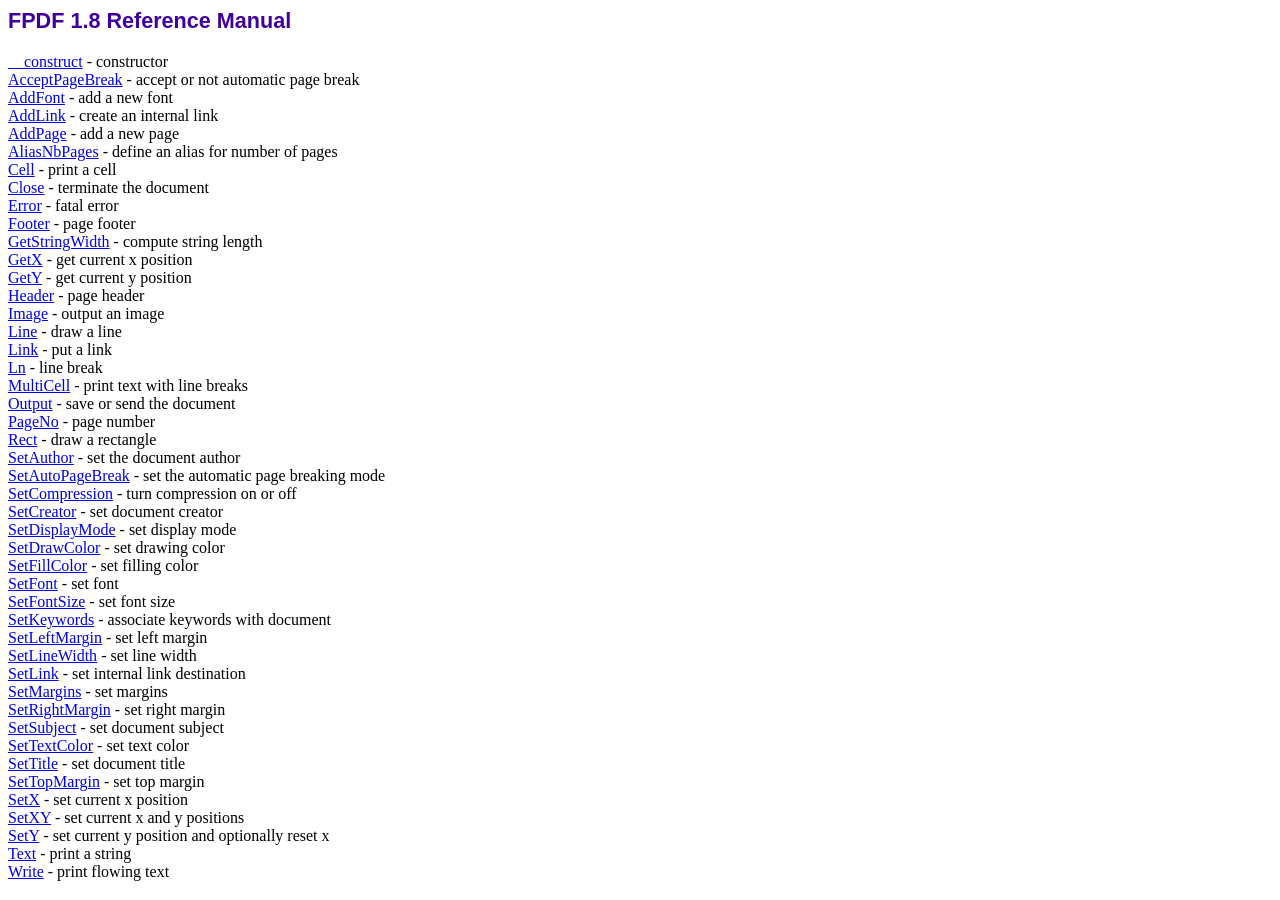
<file: BBM/plugins/fpdf/doc/index.htm>
<!DOCTYPE html PUBLIC "-//W3C//DTD HTML 4.01 Transitional//EN">
<html>
<head>
<meta http-equiv="Content-Type" content="text/html; charset=ISO-8859-1">
<title>FPDF 1.8 Reference Manual</title>
<link type="text/css" rel="stylesheet" href="../fpdf.css">
</head>
<body>
<h1>FPDF 1.8 Reference Manual</h1>
<a href="__construct.htm">__construct</a> - constructor<br>
<a href="acceptpagebreak.htm">AcceptPageBreak</a> - accept or not automatic page break<br>
<a href="addfont.htm">AddFont</a> - add a new font<br>
<a href="addlink.htm">AddLink</a> - create an internal link<br>
<a href="addpage.htm">AddPage</a> - add a new page<br>
<a href="aliasnbpages.htm">AliasNbPages</a> - define an alias for number of pages<br>
<a href="cell.htm">Cell</a> - print a cell<br>
<a href="close.htm">Close</a> - terminate the document<br>
<a href="error.htm">Error</a> - fatal error<br>
<a href="footer.htm">Footer</a> - page footer<br>
<a href="getstringwidth.htm">GetStringWidth</a> - compute string length<br>
<a href="getx.htm">GetX</a> - get current x position<br>
<a href="gety.htm">GetY</a> - get current y position<br>
<a href="header.htm">Header</a> - page header<br>
<a href="image.htm">Image</a> - output an image<br>
<a href="line.htm">Line</a> - draw a line<br>
<a href="link.htm">Link</a> - put a link<br>
<a href="ln.htm">Ln</a> - line break<br>
<a href="multicell.htm">MultiCell</a> - print text with line breaks<br>
<a href="output.htm">Output</a> - save or send the document<br>
<a href="pageno.htm">PageNo</a> - page number<br>
<a href="rect.htm">Rect</a> - draw a rectangle<br>
<a href="setauthor.htm">SetAuthor</a> - set the document author<br>
<a href="setautopagebreak.htm">SetAutoPageBreak</a> - set the automatic page breaking mode<br>
<a href="setcompression.htm">SetCompression</a> - turn compression on or off<br>
<a href="setcreator.htm">SetCreator</a> - set document creator<br>
<a href="setdisplaymode.htm">SetDisplayMode</a> - set display mode<br>
<a href="setdrawcolor.htm">SetDrawColor</a> - set drawing color<br>
<a href="setfillcolor.htm">SetFillColor</a> - set filling color<br>
<a href="setfont.htm">SetFont</a> - set font<br>
<a href="setfontsize.htm">SetFontSize</a> - set font size<br>
<a href="setkeywords.htm">SetKeywords</a> - associate keywords with document<br>
<a href="setleftmargin.htm">SetLeftMargin</a> - set left margin<br>
<a href="setlinewidth.htm">SetLineWidth</a> - set line width<br>
<a href="setlink.htm">SetLink</a> - set internal link destination<br>
<a href="setmargins.htm">SetMargins</a> - set margins<br>
<a href="setrightmargin.htm">SetRightMargin</a> - set right margin<br>
<a href="setsubject.htm">SetSubject</a> - set document subject<br>
<a href="settextcolor.htm">SetTextColor</a> - set text color<br>
<a href="settitle.htm">SetTitle</a> - set document title<br>
<a href="settopmargin.htm">SetTopMargin</a> - set top margin<br>
<a href="setx.htm">SetX</a> - set current x position<br>
<a href="setxy.htm">SetXY</a> - set current x and y positions<br>
<a href="sety.htm">SetY</a> - set current y position and optionally reset x<br>
<a href="text.htm">Text</a> - print a string<br>
<a href="write.htm">Write</a> - print flowing text<br>
</body>
</html>
</file>
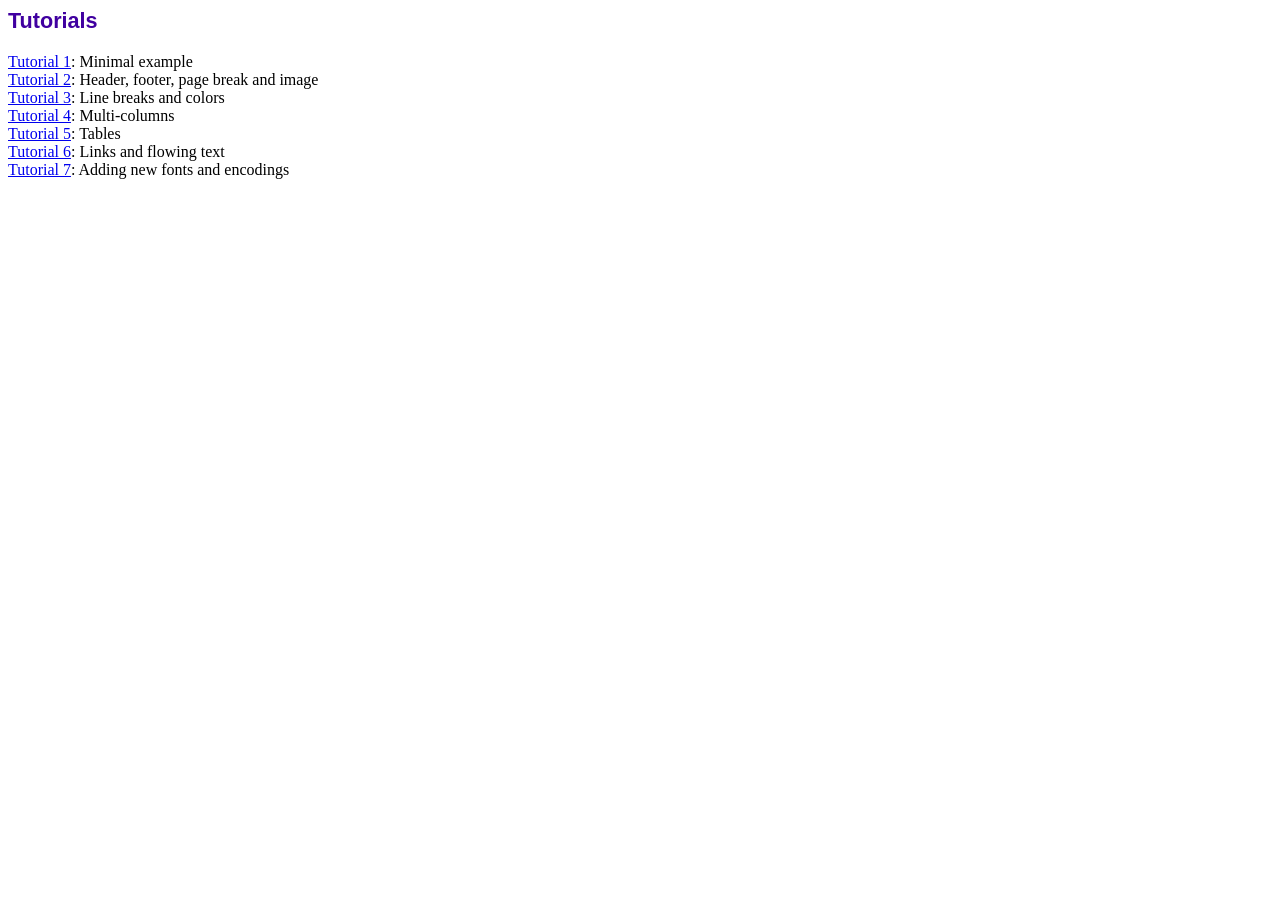
<file: BBM/plugins/fpdf/tutorial/index.htm>
<!DOCTYPE html PUBLIC "-//W3C//DTD HTML 4.01 Transitional//EN">
<html>
<head>
<meta http-equiv="Content-Type" content="text/html; charset=ISO-8859-1">
<title>Tutorials</title>
<link type="text/css" rel="stylesheet" href="../fpdf.css">
</head>
<body>
<h1>Tutorials</h1>
<ul style="list-style-type:none; margin-left:0; padding-left:0">
<li><a href="tuto1.htm">Tutorial 1</a>: Minimal example</li>
<li><a href="tuto2.htm">Tutorial 2</a>: Header, footer, page break and image</li>
<li><a href="tuto3.htm">Tutorial 3</a>: Line breaks and colors</li>
<li><a href="tuto4.htm">Tutorial 4</a>: Multi-columns</li>
<li><a href="tuto5.htm">Tutorial 5</a>: Tables</li>
<li><a href="tuto6.htm">Tutorial 6</a>: Links and flowing text</li>
<li><a href="tuto7.htm">Tutorial 7</a>: Adding new fonts and encodings</li>
</ul>
</body>
</html>
</file>
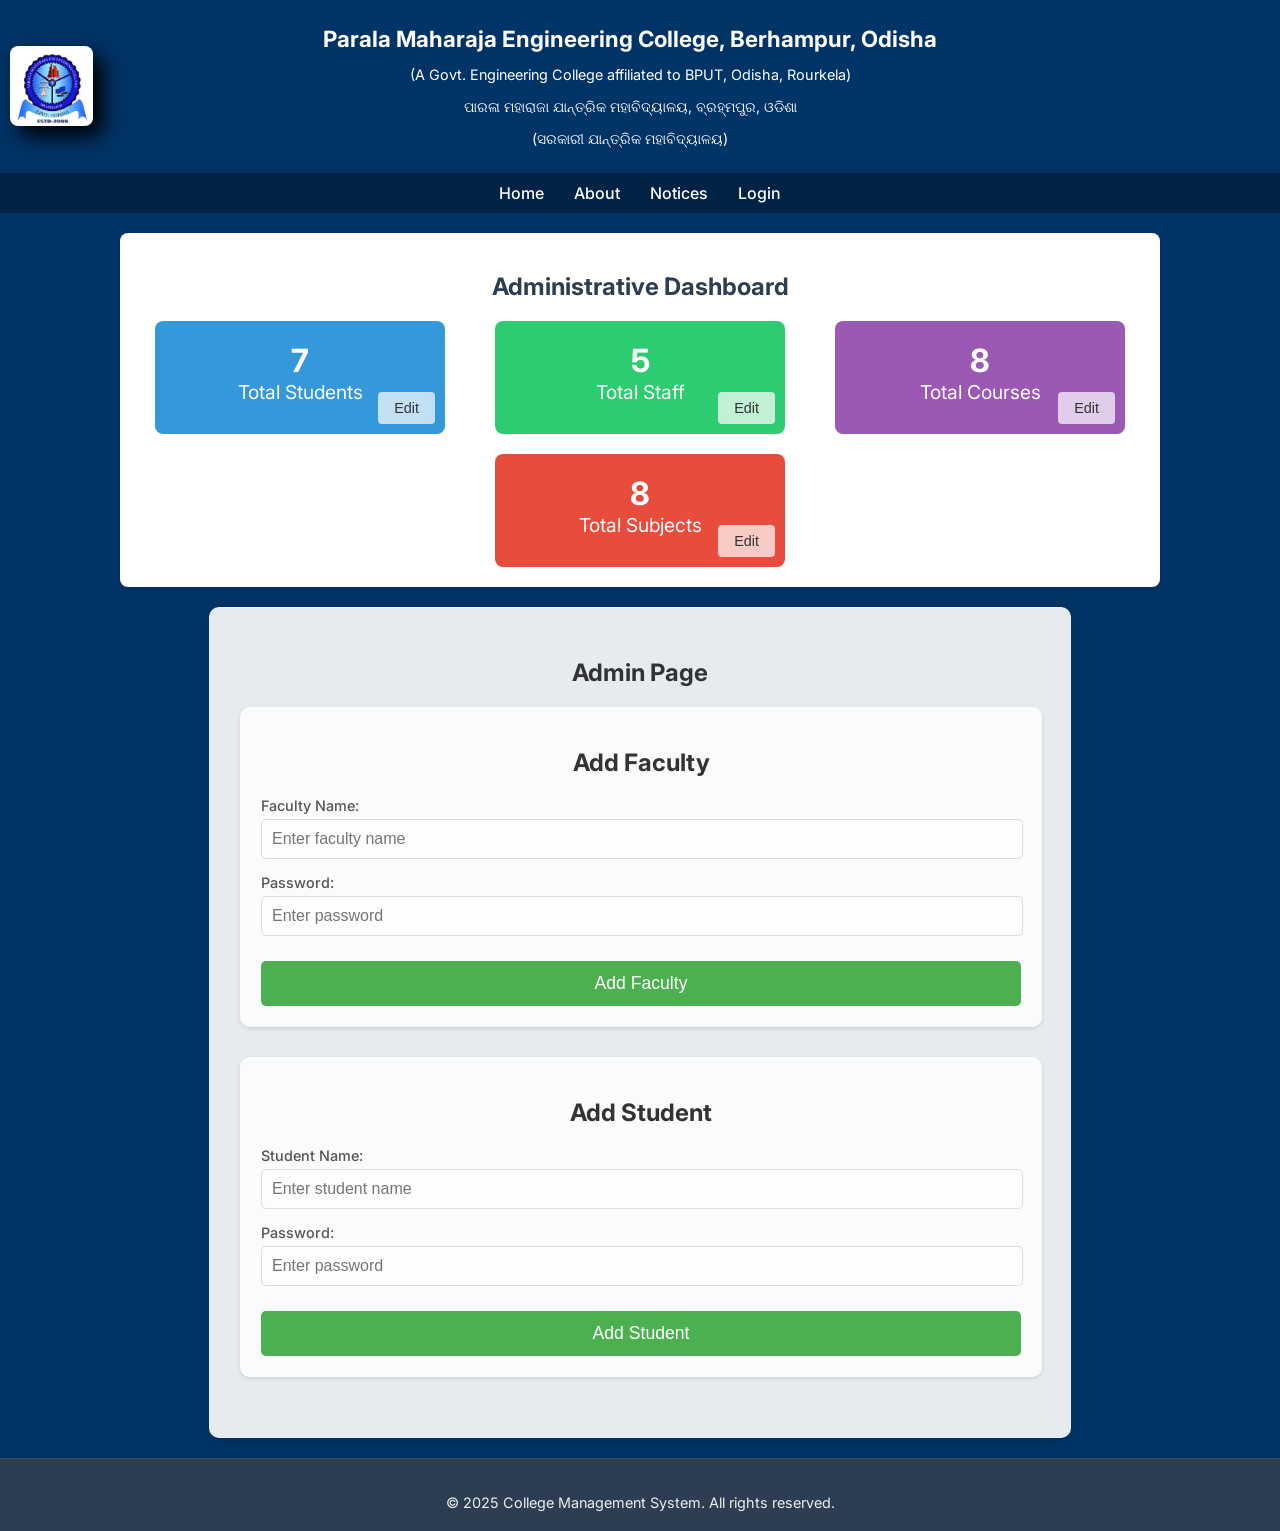
<file: CMS/admin.html>
<!DOCTYPE html>
<html lang="en">
<head>
    <meta charset="UTF-8">
    <meta name="viewport" content="width=device-width, initial-scale=1.0">
    <title>College Login</title>
    <link rel="preconnect" href="https://fonts.googleapis.com">
    <link rel="preconnect" href="https://fonts.gstatic.com" crossorigin>
    <link href="https://fonts.googleapis.com/css2?family=Inter:wght@400;500;600;700&display=swap" rel="stylesheet">
    <link rel="stylesheet" href="./css/style.css">
    <link rel="stylesheet" href="./css/admin.css">
</head>
<body>

    <header class="header-section">
        <div class="header-top">
            <img src="./assets/logo.jpg" alt="College Logo" class="header-logo">
            <div class="college-name">
                <h1>Parala Maharaja Engineering College, Berhampur, Odisha</h1>
                <p>(A Govt. Engineering College affiliated to BPUT, Odisha, Rourkela)</p>
                <p>ପାରଳା ମହାରାଜା ଯାନ୍ତ୍ରିକ ମହାବିଦ୍ୟାଳୟ, ବ୍ରହ୍ମପୁର, ଓଡିଶା</p>
                <p>(ସରକାରୀ ଯାନ୍ତ୍ରିକ ମହାବିଦ୍ୟାଳୟ)</p>
            </div>
             <!-- <img src="https://www.pmec.ac.in/images/NAAC-Logo.png" alt="NAAC Logo" style="height: 80px; margin-left: 20px;"> -->
        </div>
        <div class="header-bottom">
            <nav class="nav-menu">
                <ul>
                    <li><a href="index.html">Home</a></li>
                    <li><a href="#about">About</a></li>
                    <li><a href="#notice">Notices</a></li>
                    <li><a href="login.html">Login</a></li>

                </ul>
            </nav>
        </div>
    </header>

    <div class="dashboard-section">
        <h2>Administrative Dashboard</h2>
        <div class="kpi-cards-container">
            <div class="kpi-card" data-kpi="students">
                <div class="kpi-value">7</div>
                <div class="kpi-label">Total Students</div>
                <button class="edit-button">Edit</button>
            </div>
            <div class="kpi-card" data-kpi="staff">
                <div class="kpi-value">5</div>
                <div class="kpi-label">Total Staff</div>
                <button class="edit-button">Edit</button>
            </div>
            <div class="kpi-card" data-kpi="courses">
                <div class="kpi-value">8</div>
                <div class="kpi-label">Total Courses</div>
                <button class="edit-button">Edit</button>
            </div>
            <div class="kpi-card" data-kpi="subjects">
                <div class="kpi-value">8</div>
                <div class="kpi-label">Total Subjects</div>
                <button class="edit-button">Edit</button>
            </div>
        </div>
    </div>
    
    <div id="editModal" class="modal">
      <div class="modal-content">
        <span class="close">&times;</span>
        <h2>Edit KPI Value</h2>
        <label for="modal-kpi-value">Value:</label>
        <input type="number" id="modal-kpi-value" name="kpiValue">
        <button id="save-button">Save</button>
      </div>
    </div>


    <!-- <div class="admin-section">
        <h2>Add Faculty</h2>
        <form id="addFacultyForm" class="admin-form">
            <div class="form-group">
                <label for="facultyName">Faculty Name:</label>
                <input type="text" id="facultyName" name="facultyName" placeholder="Enter faculty name" required>
            </div>
            <div class="form-group">
                <label for="facultyPassword">Password:</label>
                <input type="password" id="facultyPassword" name="facultyPassword" placeholder="Enter password" required>
            </div>
            <button type="submit">Add Faculty</button>
        </form>
        <div id="message" class="message"></div>
    </div>

    <div class="admin-section">
        <h2>Add Student</h2>
        <form id="addStudentForm" class="admin-form">
            <div class="form-group">
                <label for="studentName">Student Name:</label>
                <input type="text" id="studentName" name="studentName" placeholder="Enter student name" required>
            </div>
            <div class="form-group">
                <label for="studentPassword">Password:</label>
                <input type="password" id="studentPassword" name="studentPassword" placeholder="Enter password" required>
            </div>
            <button type="submit">Add Student</button>
        </form>
        <div id="message" class="message"></div>
    </div> -->




    <div class="admin-container">
        <h2>Admin Page</h2>
        <div class="admin-section">
            <h2>Add Faculty</h2>
            <form id="addFacultyForm" class="admin-form">
                <div class="form-group">
                    <label for="facultyName">Faculty Name:</label>
                    <input type="text" id="facultyName" name="facultyName" placeholder="Enter faculty name" required>
                </div>
                <div class="form-group">
                    <label for="facultyPassword">Password:</label>
                    <input type="password" id="facultyPassword" name="facultyPassword" placeholder="Enter password" required>
                </div>
                <button type="submit">Add Faculty</button>
            </form>
        </div>

        <div class="admin-section">
            <h2>Add Student</h2>
            <form id="addStudentForm" class="admin-form">
                <div class="form-group">
                    <label for="studentName">Student Name:</label>
                    <input type="text" id="studentName" name="studentName" placeholder="Enter student name" required>
                </div>
                <div class="form-group">
                    <label for="studentPassword">Password:</label>
                    <input type="password" id="studentPassword" name="studentPassword" placeholder="Enter password" required>
                </div>
                <button type="submit">Add Student</button>
            </form>
        </div>
        <div id="message" class="message"></div>
    </div>






    <footer>
        <p>&copy; 2025 College Management System. All rights reserved.</p>
    </footer>

</body>
<script src="./js/login.js"></script>
</html>
</file>
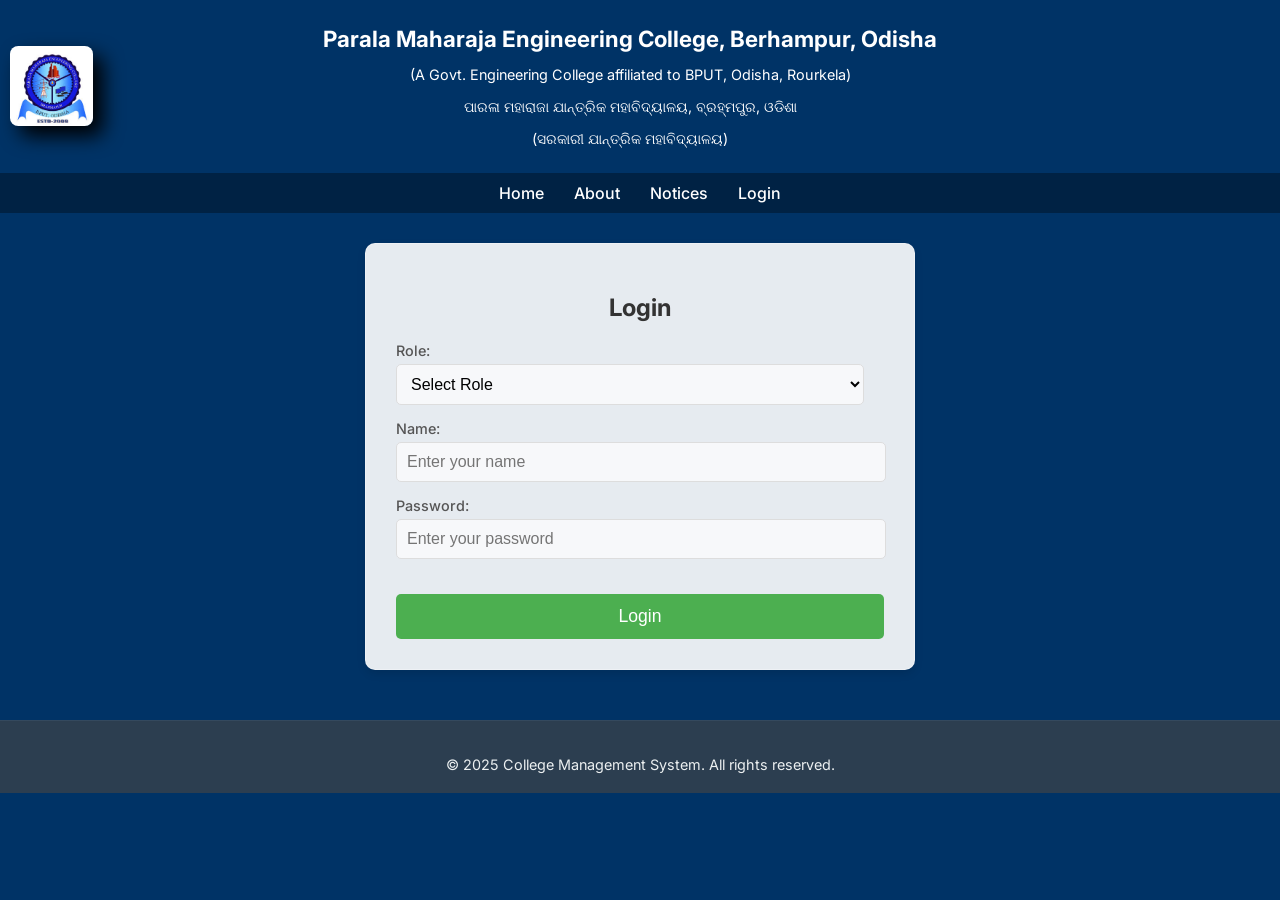
<file: CMS/login.html>
<!DOCTYPE html>
<html lang="en">
<head>
    <meta charset="UTF-8">
    <meta name="viewport" content="width=device-width, initial-scale=1.0">
    <title>College Login</title>
    <link rel="preconnect" href="https://fonts.googleapis.com">
    <link rel="preconnect" href="https://fonts.gstatic.com" crossorigin>
    <link href="https://fonts.googleapis.com/css2?family=Inter:wght@400;500;600;700&display=swap" rel="stylesheet">
    <link rel="stylesheet" href="./css/login.css">
</head>
<body>

    <header class="header-section">
        <div class="header-top">
            <img src="./assets/logo.jpg" alt="College Logo" class="header-logo">
            <div class="college-name">
                <h1>Parala Maharaja Engineering College, Berhampur, Odisha</h1>
                <p>(A Govt. Engineering College affiliated to BPUT, Odisha, Rourkela)</p>
                <p>ପାରଳା ମହାରାଜା ଯାନ୍ତ୍ରିକ ମହାବିଦ୍ୟାଳୟ, ବ୍ରହ୍ମପୁର, ଓଡିଶା</p>
                <p>(ସରକାରୀ ଯାନ୍ତ୍ରିକ ମହାବିଦ୍ୟାଳୟ)</p>
            </div>
             <!-- <img src="https://www.pmec.ac.in/images/NAAC-Logo.png" alt="NAAC Logo" style="height: 80px; margin-left: 20px;"> -->
        </div>
        <div class="header-bottom">
            <nav class="nav-menu">
                <ul>
                    <li><a href="index.html">Home</a></li>
                    <li><a href="#about">About</a></li>
                    <li><a href="#notice">Notices</a></li>
                    <li><a href="login.html">Login</a></li>


                    <!-- <li><a href="#">Institute</a></li>
                    <li><a href="#">Academics</a></li>
                    <li><a href="#">Campus and Facilities</a></li>
                    <li><a href="#">Research and Development</a></li>
                    <li><a href="#">Training and Placement</a></li>
                    <li><a href="#">Alumni</a></li>
                    <li><a href="#">Mandatory Disclosure</a></li> -->
                </ul>
            </nav>
        </div>
    </header>

    <div class="login">
        <div class="login-container">
            <h2>Login</h2>
            <form id="loginForm" class="login-form">
                <div class="form-group">
                    <label for="role">Role:</label>
                    <select id="role" name="role" required>
                        <option value="">Select Role</option>
                        <option value="student">Student</option>
                        <option value="teacher">Teacher</option>
                        <option value="admin">Admin</option>
                    </select>
                </div>
                <div class="form-group">
                    <label for="username">Name:</label>
                    <input type="text" id="username" name="username" placeholder="Enter your name" required>
                </div>
                <div class="form-group">
                    <label for="password">Password:</label>
                    <input type="password" id="password" name="password" placeholder="Enter your password" required>
                </div>
                <div id="error" class="error-message"></div>
                <button type="submit">Login</button>
            </form>
        </div>

    </div>

    <footer>
        <p>&copy; 2025 College Management System. All rights reserved.</p>
    </footer>

</body>
<script src="./js/login.js"></script>
</html>
</file>
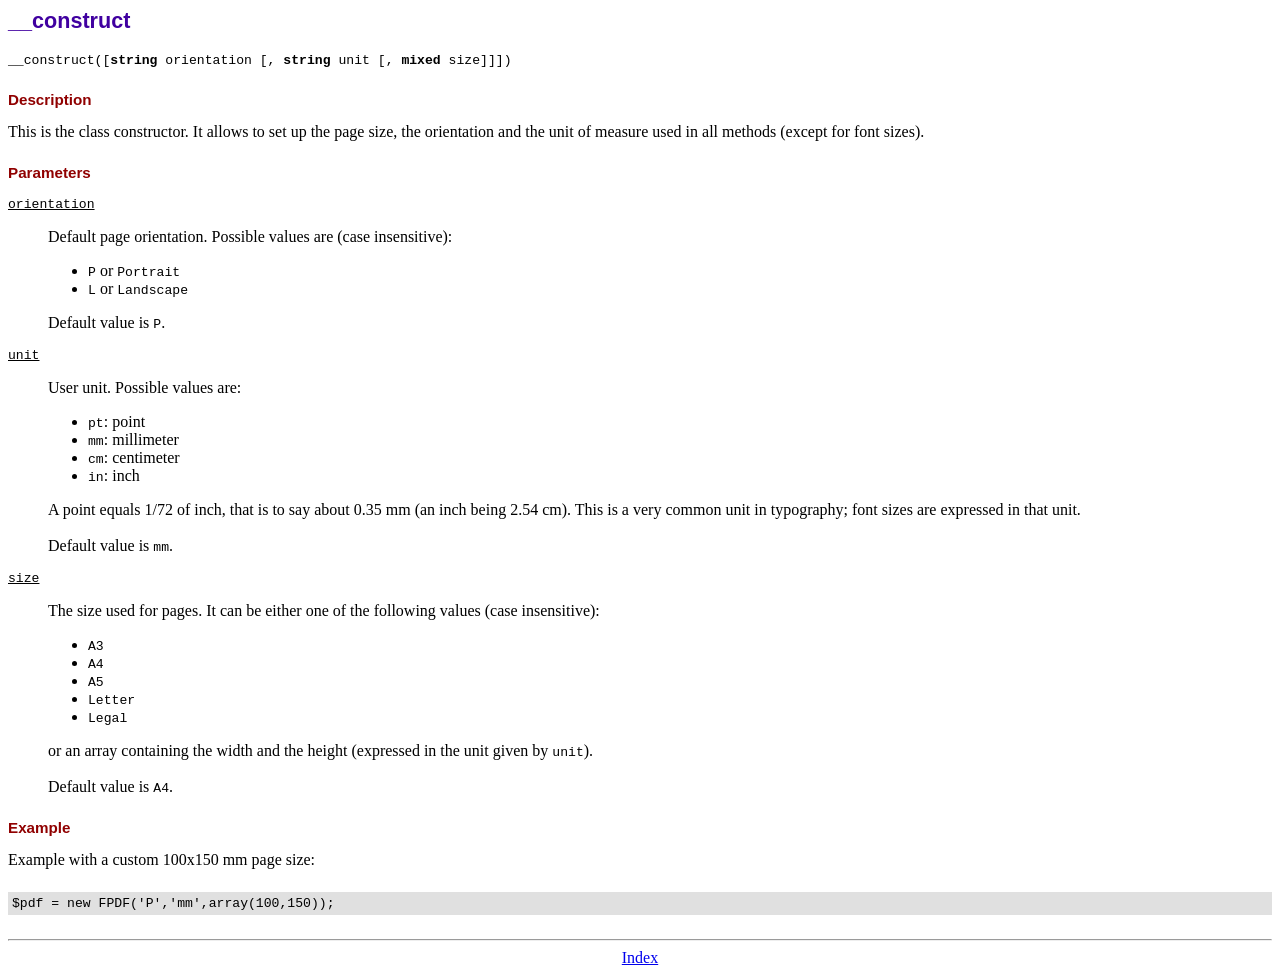
<file: BBM/plugins/fpdf/doc/__construct.htm>
<!DOCTYPE html PUBLIC "-//W3C//DTD HTML 4.01 Transitional//EN">
<html>
<head>
<meta http-equiv="Content-Type" content="text/html; charset=ISO-8859-1">
<title>__construct</title>
<link type="text/css" rel="stylesheet" href="../fpdf.css">
</head>
<body>
<h1>__construct</h1>
<code>__construct([<b>string</b> orientation [, <b>string</b> unit [, <b>mixed</b> size]]])</code>
<h2>Description</h2>
This is the class constructor. It allows to set up the page size, the orientation and the
unit of measure used in all methods (except for font sizes).
<h2>Parameters</h2>
<dl class="param">
<dt><code>orientation</code></dt>
<dd>
Default page orientation. Possible values are (case insensitive):
<ul>
<li><code>P</code> or <code>Portrait</code></li>
<li><code>L</code> or <code>Landscape</code></li>
</ul>
Default value is <code>P</code>.
</dd>
<dt><code>unit</code></dt>
<dd>
User unit. Possible values are:
<ul>
<li><code>pt</code>: point</li>
<li><code>mm</code>: millimeter</li>
<li><code>cm</code>: centimeter</li>
<li><code>in</code>: inch</li>
</ul>
A point equals 1/72 of inch, that is to say about 0.35 mm (an inch being 2.54 cm). This
is a very common unit in typography; font sizes are expressed in that unit.
<br>
<br>
Default value is <code>mm</code>.
</dd>
<dt><code>size</code></dt>
<dd>
The size used for pages. It can be either one of the following values (case insensitive):
<ul>
<li><code>A3</code></li>
<li><code>A4</code></li>
<li><code>A5</code></li>
<li><code>Letter</code></li>
<li><code>Legal</code></li>
</ul>
or an array containing the width and the height (expressed in the unit given by <code>unit</code>).<br>
<br>
Default value is <code>A4</code>.
</dd>
</dl>
<h2>Example</h2>
Example with a custom 100x150 mm page size:
<div class="doc-source">
<pre><code>$pdf = new FPDF('P','mm',array(100,150));</code></pre>
</div>
<hr style="margin-top:1.5em">
<div style="text-align:center"><a href="index.htm">Index</a></div>
</body>
</html>
</file>
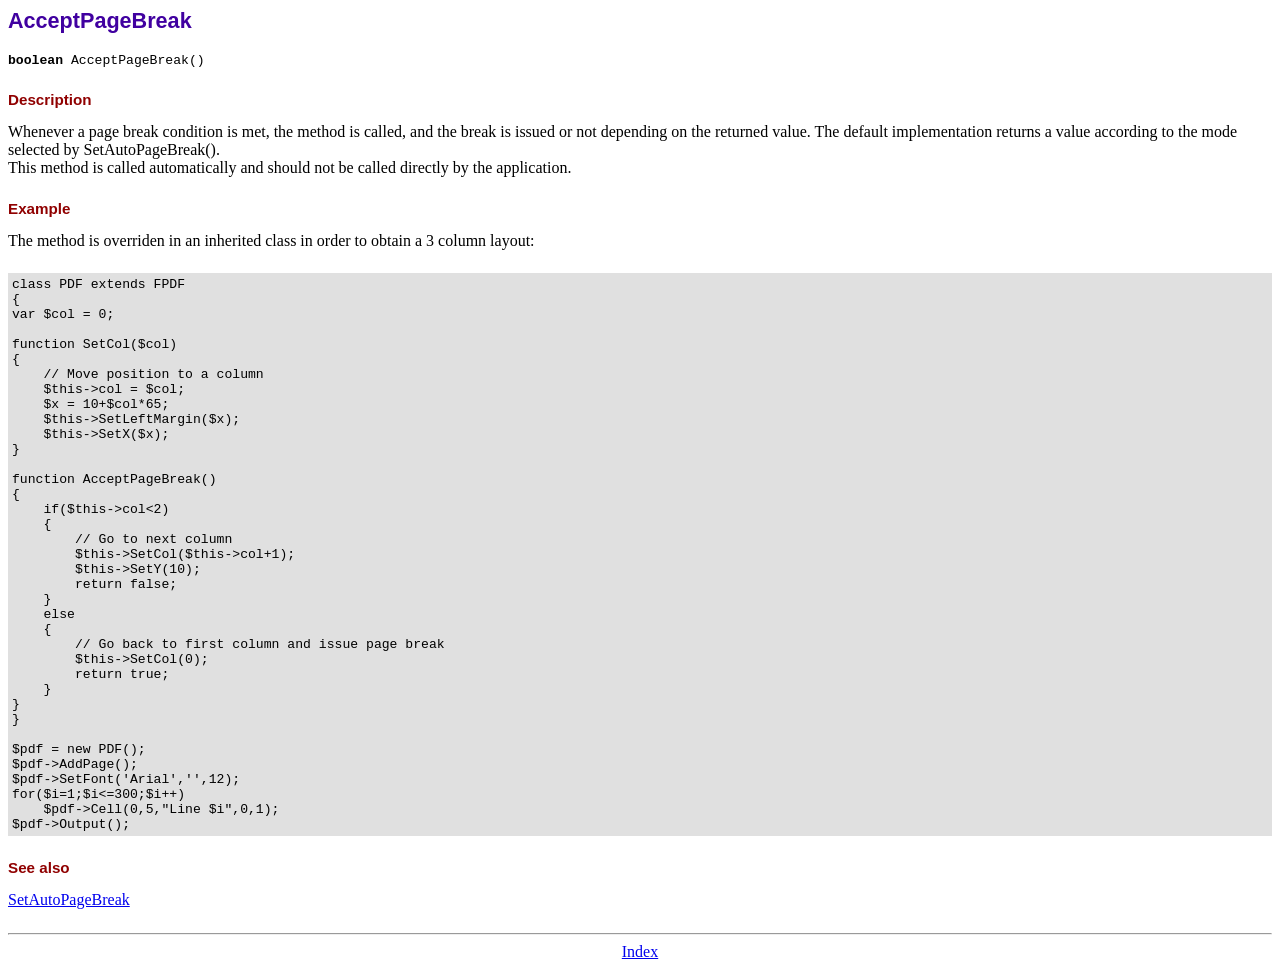
<file: BBM/plugins/fpdf/doc/acceptpagebreak.htm>
<!DOCTYPE html PUBLIC "-//W3C//DTD HTML 4.01 Transitional//EN">
<html>
<head>
<meta http-equiv="Content-Type" content="text/html; charset=ISO-8859-1">
<title>AcceptPageBreak</title>
<link type="text/css" rel="stylesheet" href="../fpdf.css">
</head>
<body>
<h1>AcceptPageBreak</h1>
<code><b>boolean</b> AcceptPageBreak()</code>
<h2>Description</h2>
Whenever a page break condition is met, the method is called, and the break is issued or not
depending on the returned value. The default implementation returns a value according to the
mode selected by SetAutoPageBreak().
<br>
This method is called automatically and should not be called directly by the application.
<h2>Example</h2>
The method is overriden in an inherited class in order to obtain a 3 column layout:
<div class="doc-source">
<pre><code>class PDF extends FPDF
{
var $col = 0;

function SetCol($col)
{
    // Move position to a column
    $this-&gt;col = $col;
    $x = 10+$col*65;
    $this-&gt;SetLeftMargin($x);
    $this-&gt;SetX($x);
}

function AcceptPageBreak()
{
    if($this-&gt;col&lt;2)
    {
        // Go to next column
        $this-&gt;SetCol($this-&gt;col+1);
        $this-&gt;SetY(10);
        return false;
    }
    else
    {
        // Go back to first column and issue page break
        $this-&gt;SetCol(0);
        return true;
    }
}
}

$pdf = new PDF();
$pdf-&gt;AddPage();
$pdf-&gt;SetFont('Arial','',12);
for($i=1;$i&lt;=300;$i++)
    $pdf-&gt;Cell(0,5,"Line $i",0,1);
$pdf-&gt;Output();</code></pre>
</div>
<h2>See also</h2>
<a href="setautopagebreak.htm">SetAutoPageBreak</a>
<hr style="margin-top:1.5em">
<div style="text-align:center"><a href="index.htm">Index</a></div>
</body>
</html>
</file>
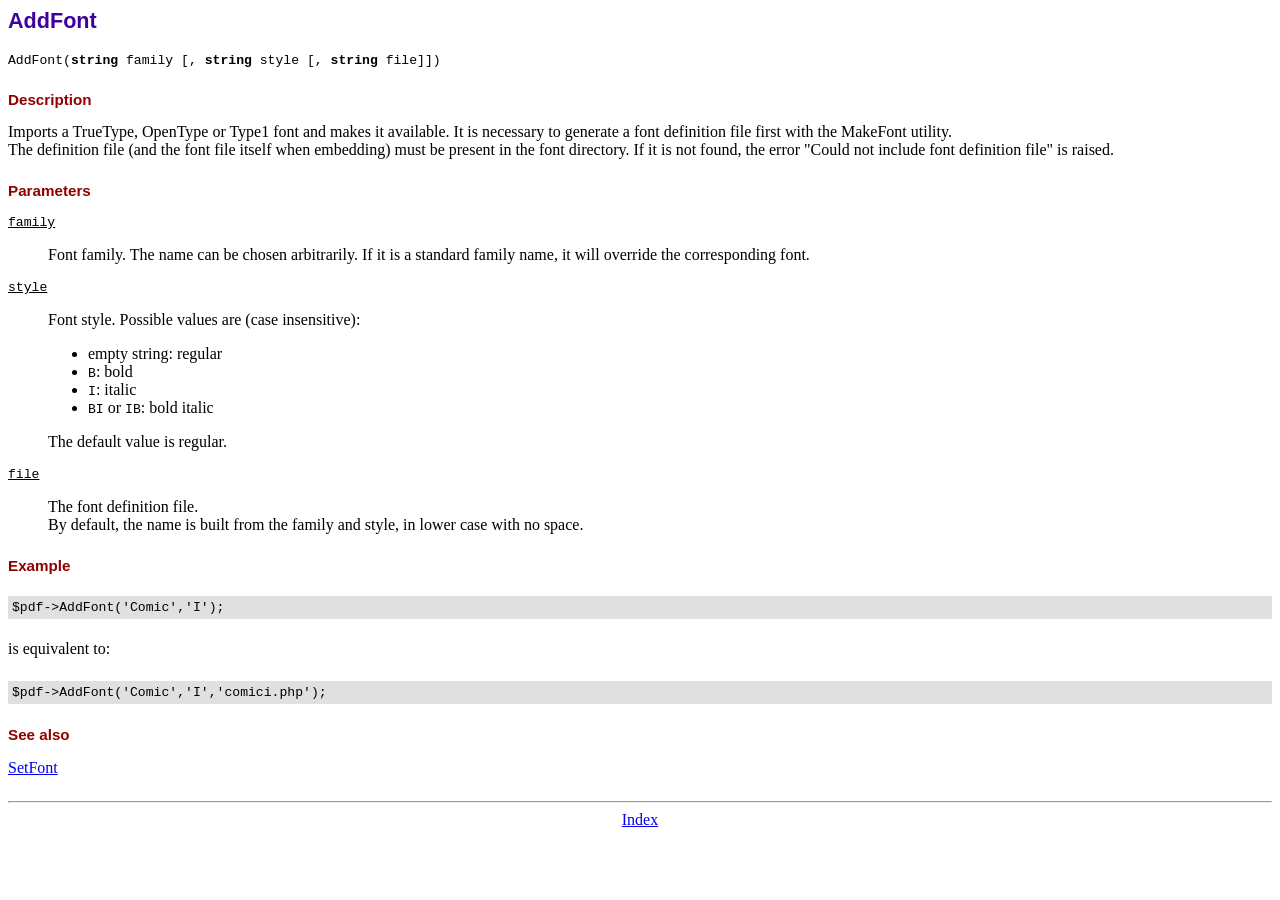
<file: BBM/plugins/fpdf/doc/addfont.htm>
<!DOCTYPE html PUBLIC "-//W3C//DTD HTML 4.01 Transitional//EN">
<html>
<head>
<meta http-equiv="Content-Type" content="text/html; charset=ISO-8859-1">
<title>AddFont</title>
<link type="text/css" rel="stylesheet" href="../fpdf.css">
</head>
<body>
<h1>AddFont</h1>
<code>AddFont(<b>string</b> family [, <b>string</b> style [, <b>string</b> file]])</code>
<h2>Description</h2>
Imports a TrueType, OpenType or Type1 font and makes it available. It is necessary to generate a font
definition file first with the MakeFont utility.
<br>
The definition file (and the font file itself when embedding) must be present in the font directory.
If it is not found, the error "Could not include font definition file" is raised.
<h2>Parameters</h2>
<dl class="param">
<dt><code>family</code></dt>
<dd>
Font family. The name can be chosen arbitrarily. If it is a standard family name, it will
override the corresponding font.
</dd>
<dt><code>style</code></dt>
<dd>
Font style. Possible values are (case insensitive):
<ul>
<li>empty string: regular</li>
<li><code>B</code>: bold</li>
<li><code>I</code>: italic</li>
<li><code>BI</code> or <code>IB</code>: bold italic</li>
</ul>
The default value is regular.
</dd>
<dt><code>file</code></dt>
<dd>
The font definition file.
<br>
By default, the name is built from the family and style, in lower case with no space.
</dd>
</dl>
<h2>Example</h2>
<div class="doc-source">
<pre><code>$pdf-&gt;AddFont('Comic','I');</code></pre>
</div>
is equivalent to:
<div class="doc-source">
<pre><code>$pdf-&gt;AddFont('Comic','I','comici.php');</code></pre>
</div>
<h2>See also</h2>
<a href="setfont.htm">SetFont</a>
<hr style="margin-top:1.5em">
<div style="text-align:center"><a href="index.htm">Index</a></div>
</body>
</html>
</file>
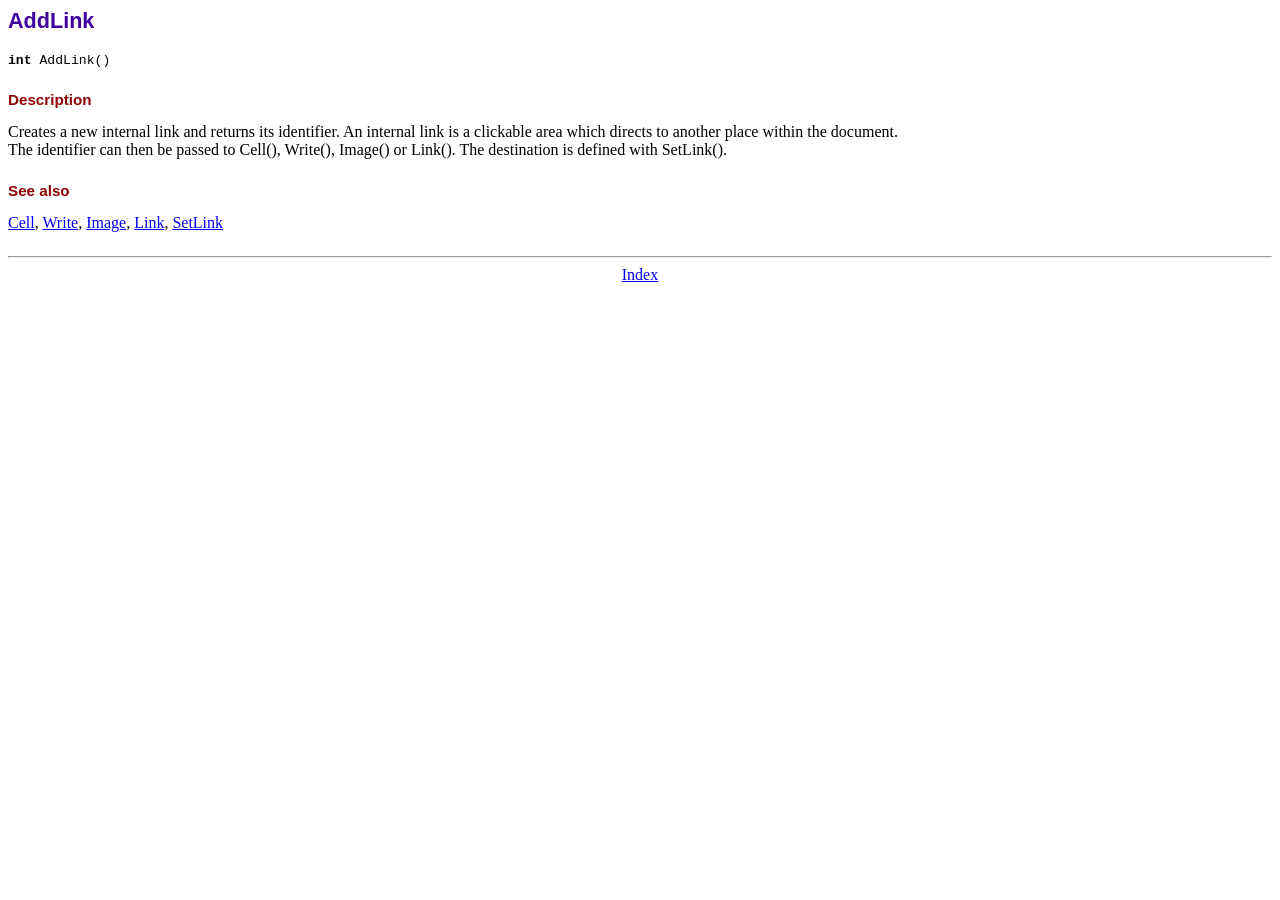
<file: BBM/plugins/fpdf/doc/addlink.htm>
<!DOCTYPE html PUBLIC "-//W3C//DTD HTML 4.01 Transitional//EN">
<html>
<head>
<meta http-equiv="Content-Type" content="text/html; charset=ISO-8859-1">
<title>AddLink</title>
<link type="text/css" rel="stylesheet" href="../fpdf.css">
</head>
<body>
<h1>AddLink</h1>
<code><b>int</b> AddLink()</code>
<h2>Description</h2>
Creates a new internal link and returns its identifier. An internal link is a clickable area
which directs to another place within the document.
<br>
The identifier can then be passed to Cell(), Write(), Image() or Link(). The destination is
defined with SetLink().
<h2>See also</h2>
<a href="cell.htm">Cell</a>,
<a href="write.htm">Write</a>,
<a href="image.htm">Image</a>,
<a href="link.htm">Link</a>,
<a href="setlink.htm">SetLink</a>
<hr style="margin-top:1.5em">
<div style="text-align:center"><a href="index.htm">Index</a></div>
</body>
</html>
</file>
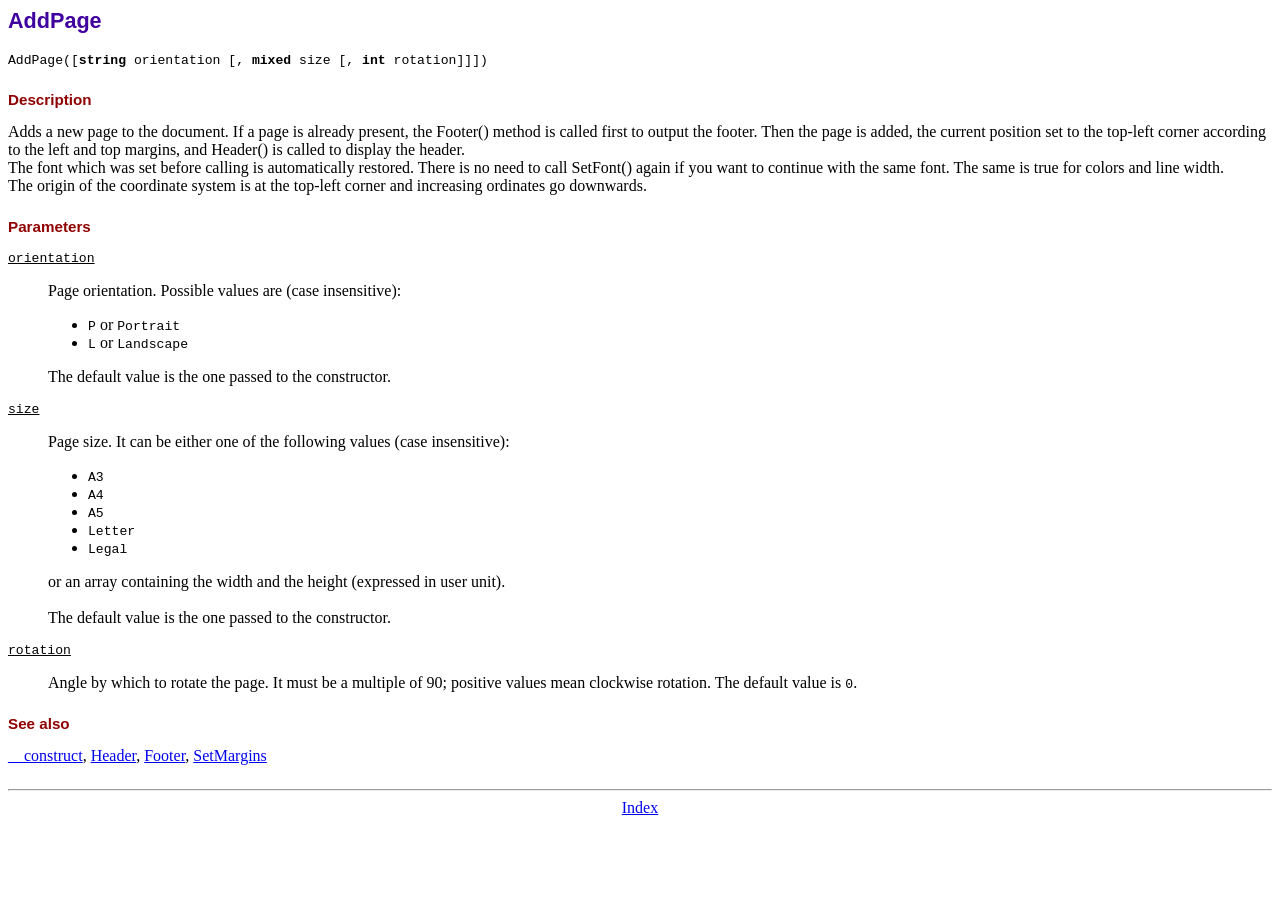
<file: BBM/plugins/fpdf/doc/addpage.htm>
<!DOCTYPE html PUBLIC "-//W3C//DTD HTML 4.01 Transitional//EN">
<html>
<head>
<meta http-equiv="Content-Type" content="text/html; charset=ISO-8859-1">
<title>AddPage</title>
<link type="text/css" rel="stylesheet" href="../fpdf.css">
</head>
<body>
<h1>AddPage</h1>
<code>AddPage([<b>string</b> orientation [, <b>mixed</b> size [, <b>int</b> rotation]]])</code>
<h2>Description</h2>
Adds a new page to the document. If a page is already present, the Footer() method is called
first to output the footer. Then the page is added, the current position set to the top-left
corner according to the left and top margins, and Header() is called to display the header.
<br>
The font which was set before calling is automatically restored. There is no need to call
SetFont() again if you want to continue with the same font. The same is true for colors and
line width.
<br>
The origin of the coordinate system is at the top-left corner and increasing ordinates go
downwards.
<h2>Parameters</h2>
<dl class="param">
<dt><code>orientation</code></dt>
<dd>
Page orientation. Possible values are (case insensitive):
<ul>
<li><code>P</code> or <code>Portrait</code></li>
<li><code>L</code> or <code>Landscape</code></li>
</ul>
The default value is the one passed to the constructor.
</dd>
<dt><code>size</code></dt>
<dd>
Page size. It can be either one of the following values (case insensitive):
<ul>
<li><code>A3</code></li>
<li><code>A4</code></li>
<li><code>A5</code></li>
<li><code>Letter</code></li>
<li><code>Legal</code></li>
</ul>
or an array containing the width and the height (expressed in user unit).<br>
<br>
The default value is the one passed to the constructor.
</dd>
<dt><code>rotation</code></dt>
<dd>
Angle by which to rotate the page. It must be a multiple of 90; positive values
mean clockwise rotation. The default value is <code>0</code>.
</dd>
</dl>
<h2>See also</h2>
<a href="__construct.htm">__construct</a>,
<a href="header.htm">Header</a>,
<a href="footer.htm">Footer</a>,
<a href="setmargins.htm">SetMargins</a>
<hr style="margin-top:1.5em">
<div style="text-align:center"><a href="index.htm">Index</a></div>
</body>
</html>
</file>
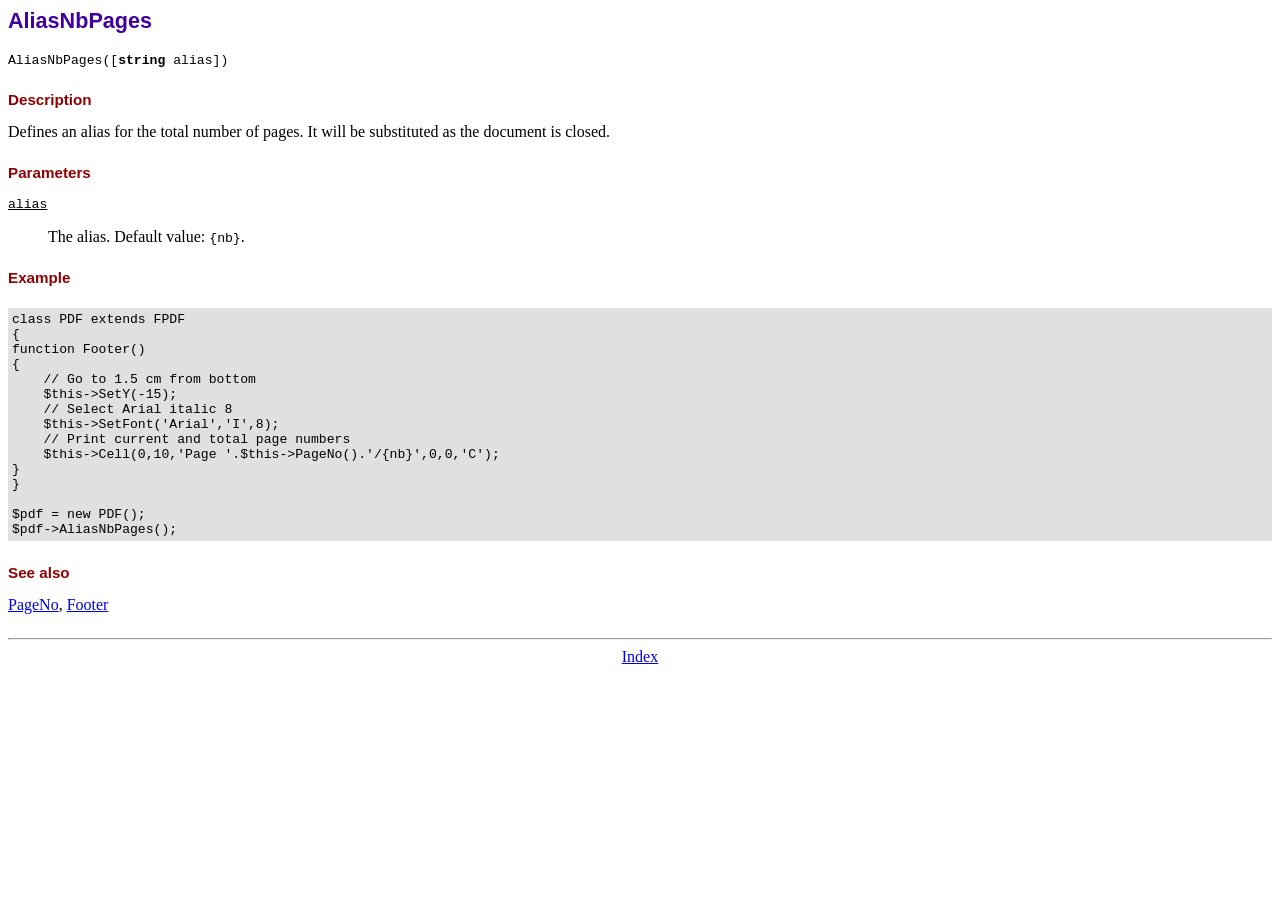
<file: BBM/plugins/fpdf/doc/aliasnbpages.htm>
<!DOCTYPE html PUBLIC "-//W3C//DTD HTML 4.01 Transitional//EN">
<html>
<head>
<meta http-equiv="Content-Type" content="text/html; charset=ISO-8859-1">
<title>AliasNbPages</title>
<link type="text/css" rel="stylesheet" href="../fpdf.css">
</head>
<body>
<h1>AliasNbPages</h1>
<code>AliasNbPages([<b>string</b> alias])</code>
<h2>Description</h2>
Defines an alias for the total number of pages. It will be substituted as the document is
closed.
<h2>Parameters</h2>
<dl class="param">
<dt><code>alias</code></dt>
<dd>
The alias. Default value: <code>{nb}</code>.
</dd>
</dl>
<h2>Example</h2>
<div class="doc-source">
<pre><code>class PDF extends FPDF
{
function Footer()
{
    // Go to 1.5 cm from bottom
    $this-&gt;SetY(-15);
    // Select Arial italic 8
    $this-&gt;SetFont('Arial','I',8);
    // Print current and total page numbers
    $this-&gt;Cell(0,10,'Page '.$this-&gt;PageNo().'/{nb}',0,0,'C');
}
}

$pdf = new PDF();
$pdf-&gt;AliasNbPages();</code></pre>
</div>
<h2>See also</h2>
<a href="pageno.htm">PageNo</a>,
<a href="footer.htm">Footer</a>
<hr style="margin-top:1.5em">
<div style="text-align:center"><a href="index.htm">Index</a></div>
</body>
</html>
</file>
<file: BBM/plugins/fpdf/fpdf.css>
body {font-family:"Times New Roman",serif}
h1 {font:bold 135% Arial,sans-serif; color:#4000A0; margin-bottom:0.9em}
h2 {font:bold 95% Arial,sans-serif; color:#900000; margin-top:1.5em; margin-bottom:1em}
dl.param dt {text-decoration:underline}
dl.param dd {margin-top:1em; margin-bottom:1em}
dl.param ul {margin-top:1em; margin-bottom:1em}
tt, code, kbd {font-family:"Courier New",Courier,monospace; font-size:82%}
div.source {margin-top:1.4em; margin-bottom:1.3em}
div.source pre {display:table; border:1px solid #24246A; width:100%; margin:0em; font-family:inherit; font-size:100%}
div.source code {display:block; border:1px solid #C5C5EC; background-color:#F0F5FF; padding:6px; color:#000000}
div.doc-source {margin-top:1.4em; margin-bottom:1.3em}
div.doc-source pre {display:table; width:100%; margin:0em; font-family:inherit; font-size:100%}
div.doc-source code {display:block; background-color:#E0E0E0; padding:4px}
.kw {color:#000080; font-weight:bold}
.str {color:#CC0000}
.cmt {color:#008000}
p.demo {text-align:center; margin-top:-0.9em}
a.demo {text-decoration:none; font-weight:bold; color:#0000CC}
a.demo:link {text-decoration:none; font-weight:bold; color:#0000CC}
a.demo:hover {text-decoration:none; font-weight:bold; color:#0000FF}
a.demo:active {text-decoration:none; font-weight:bold; color:#0000FF}
</file>
<file: CMS/css/style.css>
html{
    scroll-behavior: smooth;
}
body {
    font-family: 'Inter', sans-serif; /* More modern font */
    margin: 0;
    padding: 0;
    background-color:#003366 ;
}
.header-section {
    background-color: #003366; /* Darker, more professional blue */
    padding: 10px 0 0; /* Slightly reduced vertical padding */
    display: flex;
    flex-direction: column;
    align-items: center; /* Center items horizontally */
}
.header-top {
    display: flex;
    justify-content: center; /* Center the logo and text */
    align-items: center; /* Vertically align items */
    margin-bottom: 10px; /* Reduced margin */
    width: 100%; /* Ensure it takes full width */
}
.header-logo {
    /* Removed fixed width, will adjust based on image size */
    height: auto; /* Maintain aspect ratio */
    max-height: 80px; /* Limit the maximum height of the logo */
    margin-right: 20px; /* Increased margin */
    position: absolute;
    left: 10px;
    border-radius: 10%;
    box-shadow: #000000 10px 10px 20px;
}
.college-name {
    color: white;
    font-size: 1.4rem; /* Slightly larger font size */
    text-align: center; /* Center the text */
    margin-right: 20px;
}
.college-name h1{
     font-size: 1.4rem;
     margin-bottom: 0.5rem;
}
 .college-name p{
    font-size: 0.9rem;
}

.header-bottom {
    padding: 0;
    margin: 0;
    background-color: #002244; /* Slightly darker shade */
    width: 100%;
}
.nav-menu {
    display: flex;
    justify-content: center; /* Center the navigation menu */
    padding: 10px 0;
}
.nav-menu ul {
    list-style: none;
    display: flex;
    margin: 0;
    padding: 0;
}
.nav-menu ul li {
    margin: 0 15px; /* Adjusted horizontal margin */
}
.nav-menu ul li a {
    color: white;
    text-decoration: none;
    font-size: 1rem; /* Increased font size */
    font-weight: 500; /* Medium font weight for better readability */
    transition: color 0.3s ease; /* Smooth transition */
}
.nav-menu ul li a:hover {
    color: #FFCC00; /* Brighter hover color */
}
/* Responsive adjustments */
@media (max-width: 992px) { /* Medium screens and below (tablets) */
    .college-name {
        font-size: 1.2rem; /* Smaller font size on tablets */
    }
    .nav-menu ul li {
        margin: 0 10px; /* Reduced horizontal margin on tablets */
    }
    .nav-menu ul li a {
        font-size: 0.9rem; /* Slightly smaller font on tablets */
    }
    .header-logo{
       max-height: 70px;
    }
}
@media (max-width: 768px) { /* Small screens and below (phones) */
    .header-top {
        flex-direction: column; /* Stack logo and text vertically on phones */
        text-align: center;
    }
    .header-logo {
        margin-bottom: 10px; /* Add margin below logo on phones */
        margin-right: 0;
    }
    .college-name {
        font-size: 1rem; /* Further reduced font size on phones */
    }
    .nav-menu ul {
        flex-direction: column; /* Stack menu items vertically on phones */
        text-align: center;
    }
    .nav-menu ul li {
        margin: 5px 0; /* Reduced vertical margin on phones */
    }
     .college-name h1{
        font-size: 1.2rem;
     }
     .college-name p{
        font-size: 0.8rem;
     }
}



.about-pmec-section {
    padding: 20px;
    margin: 0; /* Changed margin to 0 */
    background-color: #000000; /* Changed background color to black */
    border-radius: 0; /* Removed border-radius */
    box-shadow: 0 2px 4px rgba(0, 0, 0, 0.1);
    max-width: none; /* Removed max-width */
    /* width: 100%; Made width 100% */
  }
  
  .about-pmec-content {
    display: flex;
    flex-direction: column;
    gap: 15px;
    max-width: 1000px; /* Added max-width to content */
    margin: 0 auto; /* Centered content */
  }
  
  .about-pmec-text {
    text-align: justify;
    line-height: 1.6;
    color: #ffffff; /* Changed text color to white */
  }
  
  .about-pmec-image {
    width: 20%;
    height: auto;
    border-radius: 8px;
    overflow: hidden;
    margin-bottom: 15px;
  }
  
  .about-pmec-image img {
    width: 100%;
    height: auto;
    display: block;
  }
  
  @media (max-width: 768px) {
    .about-pmec-section {
      padding: 15px;
      margin: 0; /* Changed margin to 0 */
      width: 100%;
    }
  
    .about-pmec-content {
      flex-direction: column;
    }
  
    .about-pmec-image {
      margin-bottom: 10px;
    }
  }


  .video-container {
    width: 100%;
    overflow: hidden; /* To handle potential video overflow */
    position: relative; /* Allows for absolute positioning of elements inside */
  }
  
  .video-container video {
    width: 100%; /* Make video take up the full width */
    height: auto; /* Maintain video aspect ratio */
    display: block; /* Removes extra space below video in some browsers */
  }


.notice-section {
    background-color: #ffffff;
    padding: 20px;
    margin: 20px auto;
    border-radius: 8px;
    box-shadow: 0 2px 4px rgba(0, 0, 0, 0.1);
    width: 90%; /* Increased width */
    max-width: 1000px; /* Added max-width */
}
.notice-section h2 {
    color: #2c3e50;
    margin-bottom: 20px;
    text-align: center;
}
.notice-list {
    list-style: none;
    padding: 0;
    margin: 0;
}
.notice-item {
    background-color: #f0f0f0;
    padding: 15px;
    margin-bottom: 10px;
    border-radius: 6px;
    display: flex;
    justify-content: space-between;
    align-items: center;
    border: 1px solid #e0e0e0;
}
.notice-item span {
    font-weight: 500;
    color: #34495e;
}
.notice-item a {
    color: #007bff;
    text-decoration: none;
    font-size: 1rem;
    transition: color 0.3s ease;
}
.notice-item a:hover {
    color: #0056b3;
}
@media (max-width: 768px) {
    .notice-section {
        width: 95%;
        margin: 10px auto;
        padding: 15px;
    }
    .notice-item {
        flex-direction: column;
        align-items: flex-start;
    }
    .notice-item span {
        margin-bottom: 5px;
    }
}


footer{
    background-color: #2c3e50; /* Darker background for footer */
    color: #ecf0f1; /* Lighter text color */
    padding: 20px 0;
    text-align: center;
    font-size: 0.9rem;
    margin-top: 20px; /* Add space above the footer */
    border-top: 1px solid #34495e; /* Add a border line */
}
footer p {
margin-bottom: 0; /* Remove default paragraph margin */
}
@media (max-width: 768px) {
footer {
    padding: 15px 0;
    font-size: 0.8rem;
}
}
</file>
<file: CMS/css/admin.css>
.dashboard-section {
    padding: 20px;
    margin: 20px auto;
    background-color: #ffffff;
    border-radius: 8px;
    box-shadow: 0 2px 4px rgba(0, 0, 0, 0.1);
    width: 95%;
    max-width: 1000px;
  }
  
  .dashboard-section h2 {
    margin-bottom: 20px;
    color: #2c3e50;
    text-align: center;
  }
  
  .kpi-cards-container {
    display: flex;
    flex-wrap: wrap;
    justify-content: space-around;
    gap: 20px;
  }
  
  .kpi-card {
    background-color: #3498db;
    color: white;
    padding: 20px;
    border-radius: 8px;
    width: 250px;
    text-align: center;
    display: flex;
    flex-direction: column;
    justify-content: space-between;
    align-items: center;
    position: relative;
    overflow: hidden;
    transition: transform 0.3s ease;
  }
  
  .kpi-card:nth-child(2) {
    background-color: #2ecc71;
  }
  
  .kpi-card:nth-child(3) {
    background-color: #9b59b6;
  }
  
  .kpi-card:nth-child(4) {
    background-color: #e74c3c;
  }
  
  .kpi-card:hover {
    transform: translateY(-5px);
  }
  
  .kpi-value {
    font-size: 2rem;
    font-weight: bold;
  }
  
  .kpi-label {
    font-size: 1.2rem;
    margin-bottom: 10px;
  }
  
  .edit-button {
    background-color: rgba(255, 255, 255, 0.7);
    color: #333;
    border: none;
    padding: 8px 16px;
    border-radius: 4px;
    cursor: pointer;
    transition: background-color 0.3s ease;
    font-size: 0.9rem;
    position: absolute;
    bottom: 10px;
    right: 10px;
  }
  
  .edit-button:hover {
    background-color: rgba(255, 255, 255, 0.9);
  }
  
  .modal {
    display: none;
    position: fixed;
    z-index: 1;
    left: 0;
    top: 0;
    width: 100%;
    height: 100%;
    overflow: auto;
    background-color: rgba(0, 0, 0, 0.5);
    justify-content: center;
    align-items: center;
  }
  
  .modal-content {
    background-color: #fff;
    color: #333;
    padding: 20px;
    border-radius: 8px;
    width: 90%;
    max-width: 400px;
    position: relative;
    box-shadow: 0 4px 8px rgba(0, 0, 0, 0.1);
    animation: fadeIn 0.3s;
  }
  
  @keyframes fadeIn {
    from {
      opacity: 0;
      transform: translateY(-50px);
    }
    to {
      opacity: 1;
      transform: translateY(0);
    }
  }
  
  .modal-content h2 {
    margin-bottom: 20px;
    text-align: center;
  }
  
  .modal-content label {
    display: block;
    margin-bottom: 5px;
    font-weight: bold;
  }
  
  .modal-content input {
    width: 100%;
    padding: 10px;
    border: 1px solid #ddd;
    border-radius: 4px;
    margin-bottom: 20px;
    font-size: 1rem;
  }
  
  .modal-content button {
    padding: 10px 20px;
    background-color: #3498db;
    color: white;
    border: none;
    border-radius: 4px;
    cursor: pointer;
    transition: background-color 0.3s ease;
    font-size: 1rem;
    margin: 0 auto;
    display: block;
  }
  
  .modal-content button:hover {
    background-color: #2980b9;
  }
  
  .close {
    position: absolute;
    top: 10px;
    right: 10px;
    color: #aaa;
    font-size: 28px;
    font-weight: bold;
    cursor: pointer;
    transition: color 0.3s ease;
  }
  
  .close:hover,
  .close:focus {
    color: #000;
    text-decoration: none;
  }
  
  @media (max-width: 768px) {
    .kpi-card {
      width: 100%;
      margin-bottom: 20px;
    }
    .dashboard-section {
      padding: 10px;
      margin: 10px auto;
    }
  }



  .admin-section {
    padding: 20px;
    margin: 20px auto;
    background-color: #ffffff;
    border-radius: 8px;
    box-shadow: 0 2px 4px rgba(0, 0, 0, 0.1);
    width: 95%;
    max-width: 1000px;
}

.admin-section h2 {
    margin-bottom: 20px;
    color: #2c3e50;
    text-align: center;
}

.admin-form {
    display: flex;
    flex-direction: column;
    width: 100%;
}

.admin-form .form-group {
    margin-bottom: 15px;
    text-align: left;
}

.admin-form label {
    display: block;
    margin-bottom: 5px;
    color: #555;
    font-size: 0.9rem;
    font-weight: 500;
}

.admin-form input {
    width: calc(100% - 20px);
    padding: 10px;
    border: 1px solid #ddd;
    border-radius: 5px;
    transition: border-color 0.3s ease;
    font-size: 1rem;
    outline: none;
}

.admin-form input:focus {
    border-color: #4CAF50;
    box-shadow: 0 0 5px rgba(76, 175, 80, 0.3);
}

.admin-form button {
    padding: 12px 20px;
    background-color: #4CAF50;
    color: #fff;
    border: none;
    border-radius: 5px;
    cursor: pointer;
    transition: background-color 0.3s ease;
    font-size: 1.1rem;
    font-weight: 500;
    margin-top: 10px;
}

.admin-form button:hover {
    background-color: #45a049;
}

.message {
    margin-top: 15px;
    padding: 10px;
    border-radius: 5px;
    text-align: center;
    font-weight: bold;
}

.message.success {
    background-color: #d4edda;
    color: #155724;
    border: 1px solid #c3e6cb;
}

.message.error {
    background-color: #f8d7da;
    color: #721c24;
    border: 1px solid #f5c6cb;
}





/* .admin-section {
    padding: 20px;
    margin: 20px auto;
    background-color: #ffffff;
    border-radius: 8px;
    box-shadow: 0 2px 4px rgba(0, 0, 0, 0.1);
    width: 95%;
    max-width: 400px;
} */

.admin-section h2 {
    margin-bottom: 20px;
    color: #2c3e50;
    text-align: center;
}

.admin-form {
    display: flex;
    flex-direction: column;
    width: 100%;
}

.admin-form .form-group {
    margin-bottom: 15px;
    text-align: left;
}

.admin-form label {
    display: block;
    margin-bottom: 5px;
    color: #555;
    font-size: 0.9rem;
    font-weight: 500;
}

.admin-form input {
    width: calc(100% - 20px);
    padding: 10px;
    border: 1px solid #ddd;
    border-radius: 5px;
    transition: border-color 0.3s ease;
    font-size: 1rem;
    outline: none;
}

.admin-form input:focus {
    border-color: #4CAF50;
    box-shadow: 0 0 5px rgba(76, 175, 80, 0.3);
}

.admin-form button {
    padding: 12px 20px;
    background-color: #4CAF50;
    color: #fff;
    border: none;
    border-radius: 5px;
    cursor: pointer;
    transition: background-color 0.3s ease;
    font-size: 1.1rem;
    font-weight: 500;
    margin-top: 10px;
}

.admin-form button:hover {
    background-color: #45a049;
}

.message {
    margin-top: 15px;
    padding: 10px;
    border-radius: 5px;
    text-align: center;
    font-weight: bold;
}

.message.success {
    background-color: #d4edda;
    color: #155724;
    border: 1px solid #c3e6cb;
}

.message.error {
    background-color: #f8d7da;
    color: #721c24;
    border: 1px solid #f5c6cb;
}











/* new code */
.admin-container {
  background-color: rgba(255, 255, 255, 0.9);
  padding: 30px;
  border-radius: 10px;
  box-shadow: 0 4px 8px rgba(0, 0, 0, 0.1);
  width: 95%;
  max-width: 800px;
  margin-top: 20px;
  margin-bottom: 20px;
  backdrop-filter: blur(10px);
  border: 1px solid rgba(255, 255, 255, 0.3);
  display: block;
  margin: auto;
}


.admin-container h2 {
  margin-bottom: 20px;
  color: #333;
  text-align: center;
}

.admin-section {
  margin-bottom: 30px;
  padding: 20px;
  border: 1px solid rgba(255, 255, 255, 0.3);
  border-radius: 10px;
  background-color: rgba(255, 255, 255, 0.8);
}

.admin-form {
  display: flex;
  flex-direction: column;
  width: 100%;
}

.admin-form .form-group {
  margin-bottom: 15px;
  text-align: left;
}

.admin-form label {
  display: block;
  margin-bottom: 5px;
  color: #555;
  font-size: 0.9rem;
  font-weight: 500;
}

.admin-form input {
  width: calc(100% - 20px);
  padding: 10px;
  border: 1px solid #ddd;
  border-radius: 5px;
  transition: border-color 0.3s ease;
  font-size: 1rem;
  outline: none;
  background-color: rgba(255, 255, 255, 0.7);
}

.admin-form input:focus {
  border-color: #4CAF50;
  box-shadow: 0 0 5px rgba(76, 175, 80, 0.3);
}

.admin-form button {
  padding: 12px 20px;
  background-color: #4CAF50;
  color: #fff;
  border: none;
  border-radius: 5px;
  cursor: pointer;
  transition: background-color 0.3s ease;
  font-size: 1.1rem;
  font-weight: 500;
  margin-top: 10px;
}

.admin-form button:hover {
  background-color: #45a049;
}

#message {
  margin-top: 15px;
  padding: 10px;
  border-radius: 5px;
  text-align: center;
  font-weight: bold;
  display: none;
}

#message.success {
  background-color: #d4edda;
  color: #155724;
  border: 1px solid #c3e6cb;
}

#message.error {
  background-color: #f8d7da;
  color: #721c24;
  border: 1px solid #f5c6cb;
}

@media (max-width: 768px) {
  .admin-container {
      width: 95%;
  }
}
</file>
<file: CMS/css/login.css>
html{
    scroll-behavior: smooth;
}
body {
    font-family: 'Inter', sans-serif; /* More modern font */
    margin: 0;
    padding: 0;
    background-color:#003366 ;
}
.header-section {
    background-color: #003366; /* Darker, more professional blue */
    padding: 10px 0 0; /* Slightly reduced vertical padding */
    display: flex;
    flex-direction: column;
    align-items: center; /* Center items horizontally */
}
.header-top {
    display: flex;
    justify-content: center; /* Center the logo and text */
    align-items: center; /* Vertically align items */
    margin-bottom: 10px; /* Reduced margin */
    width: 100%; /* Ensure it takes full width */
}
.header-logo {
    /* Removed fixed width, will adjust based on image size */
    height: auto; /* Maintain aspect ratio */
    max-height: 80px; /* Limit the maximum height of the logo */
    margin-right: 20px; /* Increased margin */
    position: absolute;
    left: 10px;
    border-radius: 10%;
    box-shadow: #000000 10px 10px 20px;
}
.college-name {
    color: white;
    font-size: 1.4rem; /* Slightly larger font size */
    text-align: center; /* Center the text */
    margin-right: 20px;
}
.college-name h1{
     font-size: 1.4rem;
     margin-bottom: 0.5rem;
}
 .college-name p{
    font-size: 0.9rem;
}

.header-bottom {
    padding: 0;
    margin: 0;
    background-color: #002244; /* Slightly darker shade */
    width: 100%;
}
.nav-menu {
    display: flex;
    justify-content: center; /* Center the navigation menu */
    padding: 10px 0;
}
.nav-menu ul {
    list-style: none;
    display: flex;
    margin: 0;
    padding: 0;
}
.nav-menu ul li {
    margin: 0 15px; /* Adjusted horizontal margin */
}
.nav-menu ul li a {
    color: white;
    text-decoration: none;
    font-size: 1rem; /* Increased font size */
    font-weight: 500; /* Medium font weight for better readability */
    transition: color 0.3s ease; /* Smooth transition */
}
.nav-menu ul li a:hover {
    color: #FFCC00; /* Brighter hover color */
}
/* Responsive adjustments */
@media (max-width: 992px) { /* Medium screens and below (tablets) */
    .college-name {
        font-size: 1.2rem; /* Smaller font size on tablets */
    }
    .nav-menu ul li {
        margin: 0 10px; /* Reduced horizontal margin on tablets */
    }
    .nav-menu ul li a {
        font-size: 0.9rem; /* Slightly smaller font on tablets */
    }
    .header-logo{
       max-height: 70px;
    }
}
@media (max-width: 768px) { /* Small screens and below (phones) */
    .header-top {
        flex-direction: column; /* Stack logo and text vertically on phones */
        text-align: center;
    }
    .header-logo {
        margin-bottom: 10px; /* Add margin below logo on phones */
        margin-right: 0;
    }
    .college-name {
        font-size: 1rem; /* Further reduced font size on phones */
    }
    .nav-menu ul {
        flex-direction: column; /* Stack menu items vertically on phones */
        text-align: center;
    }
    .nav-menu ul li {
        margin: 5px 0; /* Reduced vertical margin on phones */
    }
     .college-name h1{
        font-size: 1.2rem;
     }
     .college-name p{
        font-size: 0.8rem;
     }
}

.login{
    display: flex;
    align-items: center;
    justify-content: center;
    padding: 30px;
}
.login-container {
    background-color: rgba(255, 255, 255, 0.9); /* Slightly transparent white */
    padding: 30px;
    border-radius: 10px;
    box-shadow: 0 4px 8px rgba(0, 0, 0, 0.1);
    width: 40%;
    height: 40%;
    text-align: center;
    backdrop-filter: blur(10px);
    border: 1px solid rgba(255, 255, 255, 0.3);
    
}

.login-container h2 {
    margin-bottom: 20px;
    color: #333;
}

.login-form {
    display: flex;
    flex-direction: column;
    width: 100%;
}

.login-form .form-group {
    margin-bottom: 15px;
    text-align: left;
}

.login-form label {
    display: block;
    margin-bottom: 5px;
    color: #555;
    font-size: 0.9rem;
    font-weight: 500;
}

.login-form input, .login-form select {
    width: calc(100% - 20px);
    padding: 10px;
    border: 1px solid #ddd;
    border-radius: 5px;
    transition: border-color 0.3s ease;
    font-size: 1rem;
    outline: none;
    background-color: rgba(255, 255, 255, 0.7); /* Transparent input background */
}

.login-form input:focus, .login-form select:focus {
    border-color: #4CAF50; /* Focus color */
    box-shadow: 0 0 5px rgba(76, 175, 80, 0.3);
}

.login-form button {
    padding: 12px 20px;
    background-color: #4CAF50;
    color: #fff;
    border: none;
    border-radius: 5px;
    cursor: pointer;
    transition: background-color 0.3s ease;
    font-size: 1.1rem;
    font-weight: 500;
    margin-top: 10px;
}

.login-form button:hover {
    background-color: #45a049;
}

.error-message {
    color: #FF5252;
    margin-top: 10px;
    font-size: 0.9rem;
    text-align: left;
}

@media (max-width: 768px) {
    .login-container {
        width: 95%;
    }
}



footer{
    background-color: #2c3e50; /* Darker background for footer */
    color: #ecf0f1; /* Lighter text color */
    padding: 20px 0;
    text-align: center;
    font-size: 0.9rem;
    margin-top: 20px; /* Add space above the footer */
    border-top: 1px solid #34495e; /* Add a border line */
}
footer p {
margin-bottom: 0; /* Remove default paragraph margin */
}
@media (max-width: 768px) {
footer {
    padding: 15px 0;
    font-size: 0.8rem;
}
}
</file>
